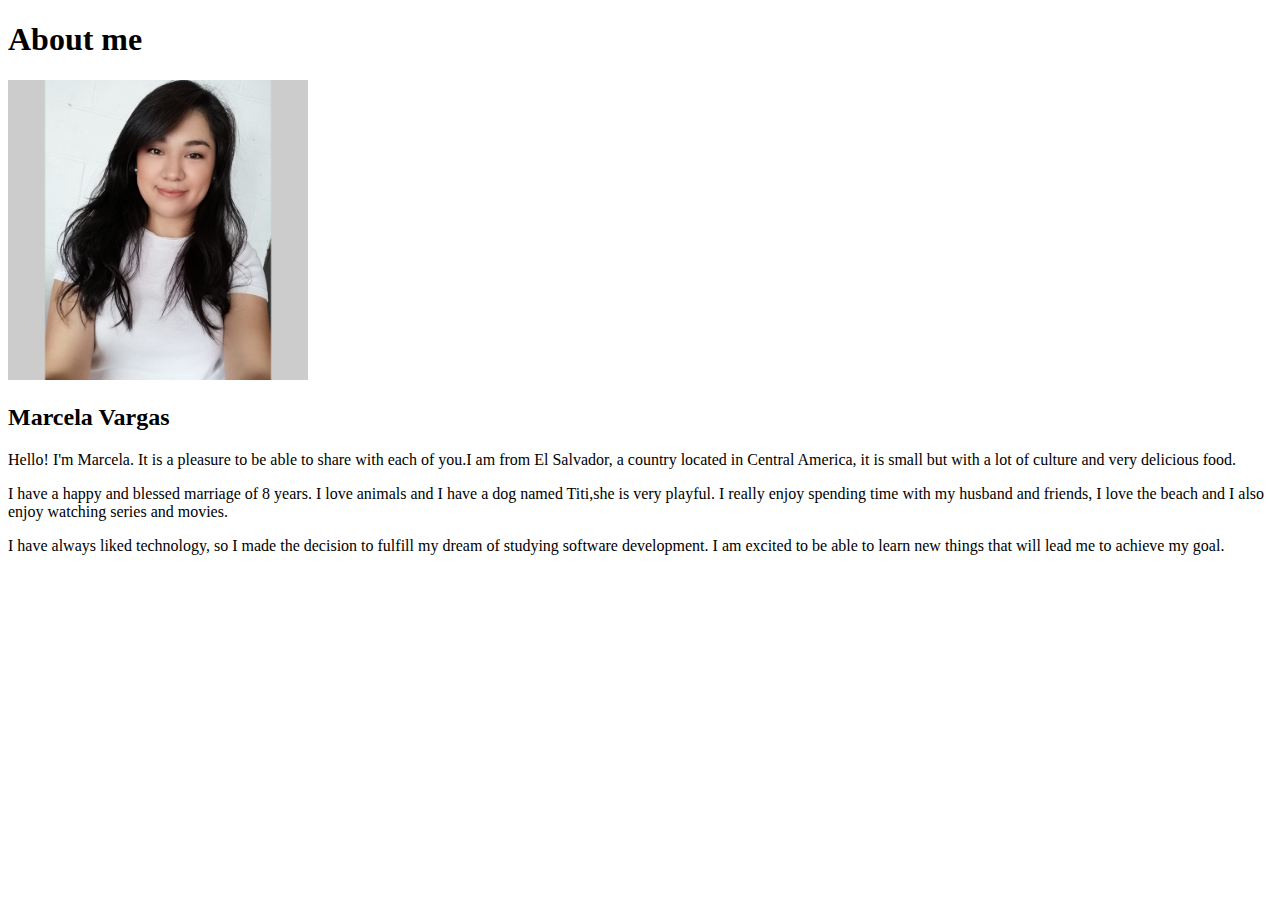
<file: index.htm>
<!DOCTYPE html>
<html lang="en">
  <head>
    <meta charset="UTF-8" />
    <meta name="viewport" content="width=device-width, initial-scale=1.0" />
    <title>All about me</title>
  </head>
  <body>
    <h1>About me</h1>
    <img
      alt="Image of me?"
      src="./image/105992671_10222460335446309_8044721359534334687_n.jpg"
      height="300"
      width="300"
    />

    <h2>Marcela Vargas</h2>
    <p>
      Hello! I'm Marcela. It is a pleasure to be able to share with each of
      you.I am from El Salvador, a country located in Central America, it is
      small but with a lot of culture and very delicious food.
    </p>

    <p>
      I have a happy and blessed marriage of 8 years. I love animals and I have
      a dog named Titi,she is very playful. I really enjoy spending time with my
      husband and friends, I love the beach and I also enjoy watching series and
      movies.
    </p>

    <p>
      I have always liked technology, so I made the decision to fulfill my dream
      of studying software development. I am excited to be able to learn new
      things that will lead me to achieve my goal.
    </p>
  </body>
</html>
</file>
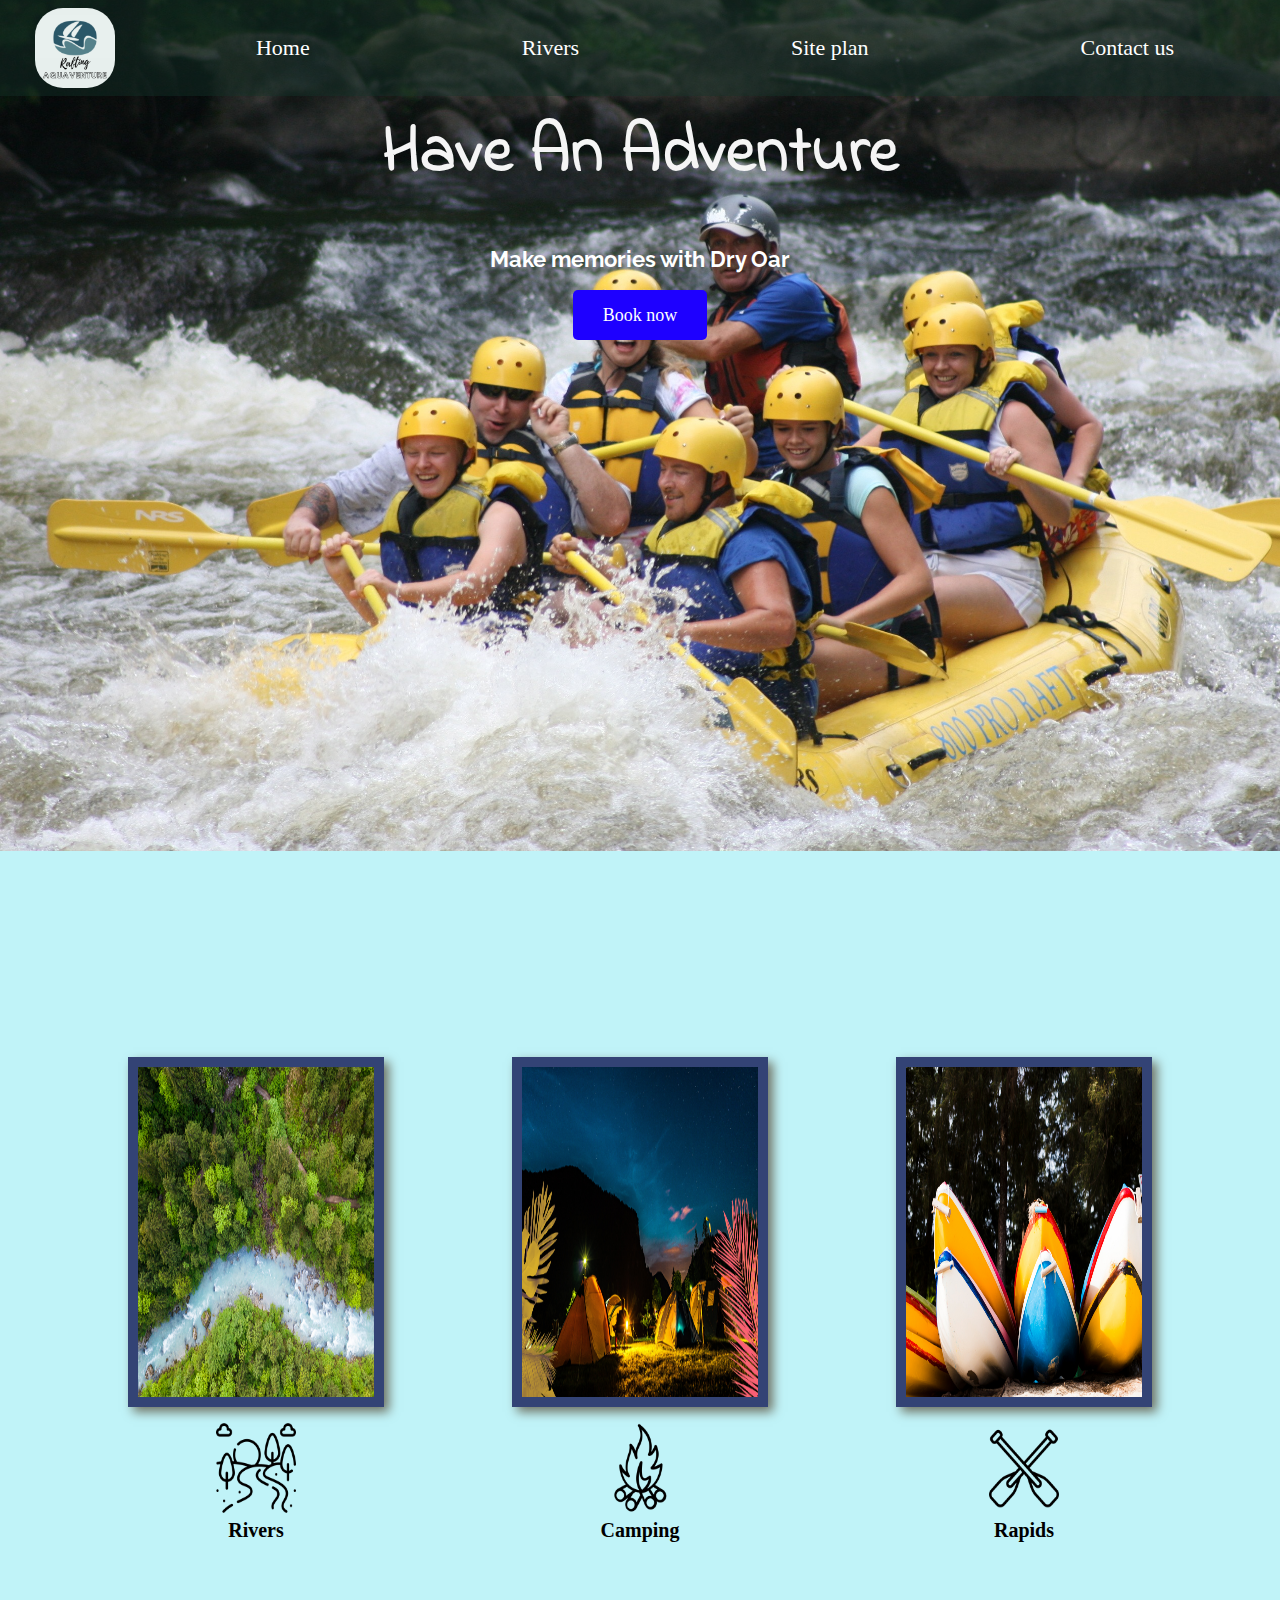
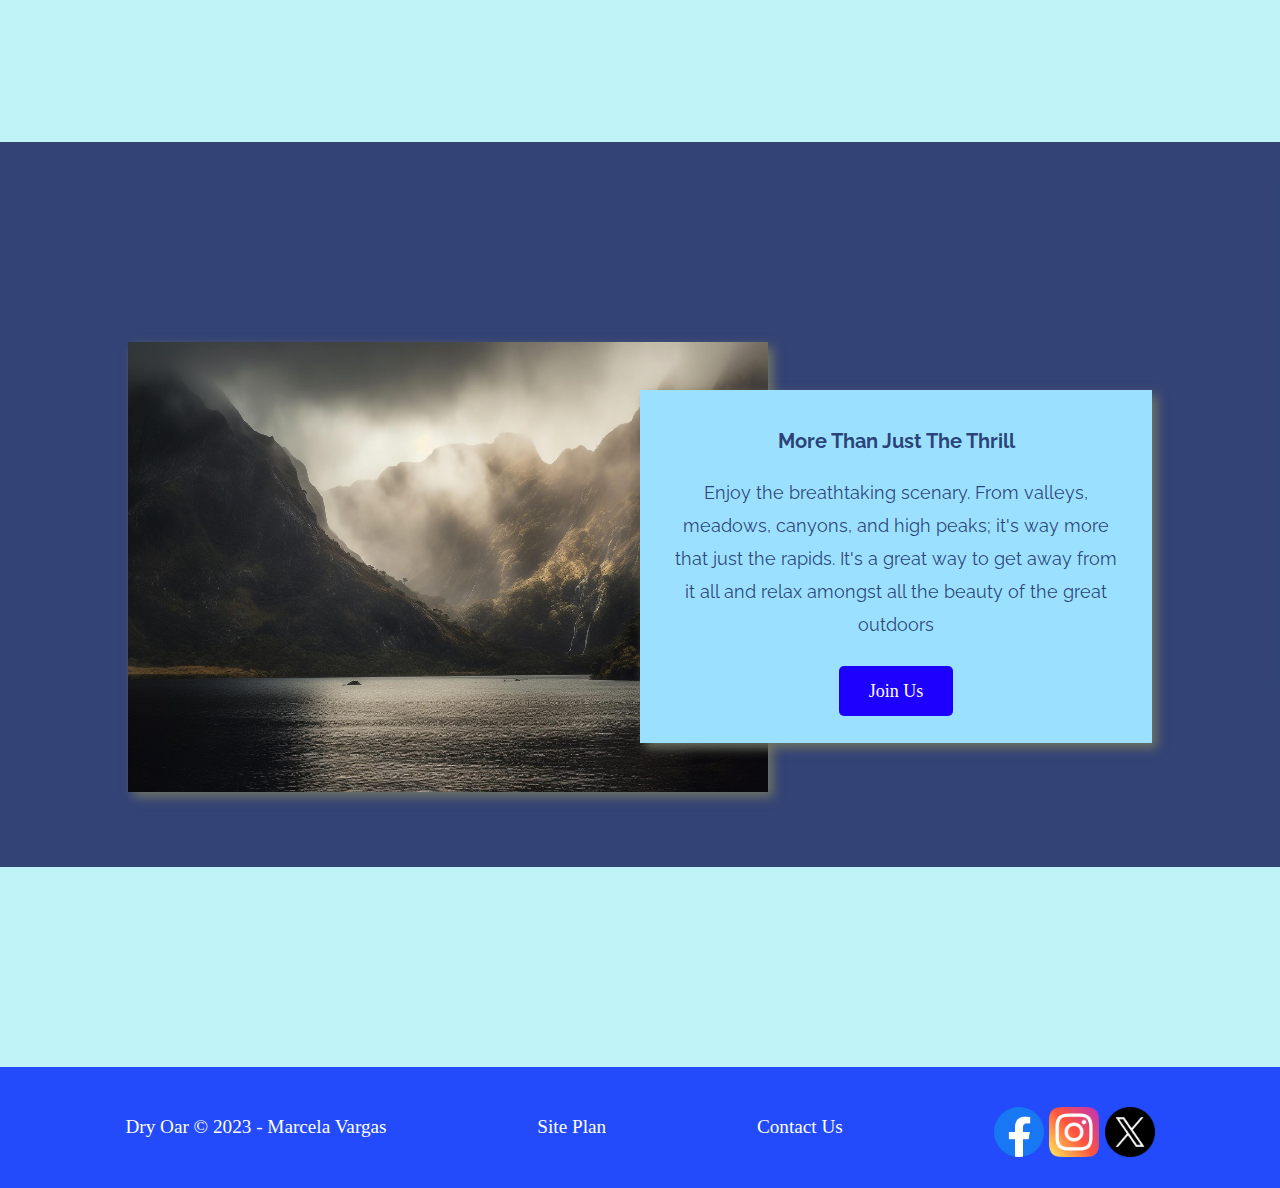
<file: wwr/index.html>
<!DOCTYPE html>
<html lang="en">
  <head>
    <meta charset="UTF-8" />
    <meta name="viewport" content="width=device-width, initial-scale=1.0" />
    <link rel="stylesheet" href="./style/style.css" />
    <title>Whitewater Rafting Vacations</title>
  </head>
  <body>
    <div id="content">
      <header>
        <a id="logo_link" href="index.html">
          <img
            class="logo"
            src="images/Green-Nature-Logo.png"
            alt="Dry oar logo"
          />
        </a>
        <nav>
          <a href="index.html">Home</a>
          <a href="./rivers.html">Rivers</a>
          <a href="site-plan-rafting.html">Site plan</a>
          <a href="contactus.html">Contact us</a>
        </nav>
      </header>
      <div id="hero">
        <div id="hero-box">
          <img
            id="hero-img"
            src="images/hero-images.jpg"
            alt="People enjoying white water rafting"
          />
        </div>
        <section id="hero-msg">
          <h1 class="home-title">Have An Adventure</h1>
          <h4>Make memories with Dry Oar</h4>
          <div class="button-box">
            <a class="book" href="contactus.html">Book now</a>
          </div>
        </section>
      </div>
      <main class="home-grid">
        <section class="rivers-card">
          <img
            class="card-img"
            src="images/river-in-the-forest.png"
            alt="river in forest"
            width="300"
            height="350"
          />
          <img
            class="icon"
            src="images/rio-icon.png"
            alt="river icon"
            width="100"
            height="100"
          />
          <h2>Rivers</h2>
        </section>
        <section class="camping-card">
          <img
            class="card-img"
            src="images/camping.png"
            alt="tent in mountains"
            width="300"
            height="350"
          />
          <img
            class="icon"
            src="images/fuego-icon.png"
            alt="fire icon"
            width="100"
            height="100"
          />
          <h2>Camping</h2>
        </section>
        <section class="rapids-card">
          <img
            class="card-img"
            src="images/apilados-canoa-playa.jpg"
            alt="rafting boat"
            width="300"
            height="350"
          />
          <img
            class="icon"
            src="images/oars-icon.png"
            alt="oars icon"
            width="100"
            height="100"
          />
          <h2>Rapids</h2>
        </section>
        <div id="background"></div>
        <img
          class="mountains"
          src="images/misty-mountains.jpg"
          alt="misty mountains"
          width="650"
          height="450"
        />
        <section class="msg">
          <h2>More Than Just The Thrill</h2>
          <p>
            Enjoy the breathtaking scenary. From valleys, meadows, canyons, and
            high peaks; it's way more that just the rapids. It's a great way to
            get away from it all and relax amongst all the beauty of the great
            outdoors
          </p>
          <a class="join" href="rivers.html">Join Us</a>
        </section>
      </main>
      <footer>
        <p>Dry Oar &copy; 2023 - Marcela Vargas</p>
        <p><a href="site-plan-rafting.html">Site Plan</a></p>
        <p><a href="contactus.html">Contact Us</a></p>
        <div class="social">
          <a href="http://facebook.com" target="_blank">
            <img
              src="images/facebook_icon.png"
              alt="fb icon"
              width="50"
              height="50"
            />
          </a>
          <a href="http://instagram.com" target="_blank">
            <img
              src="images/instagram_icon.png"
              alt="instagram icon"
              width="50"
              height="50"
            />
          </a>
          <a href="http://twitter.com" target="_blank">
            <img
              src="images/twitter_icon.png"
              alt="twitter icon"
              width="50"
              height="50"
            />
          </a>
        </div>
      </footer>
    </div>
  </body>
</html>
</file>
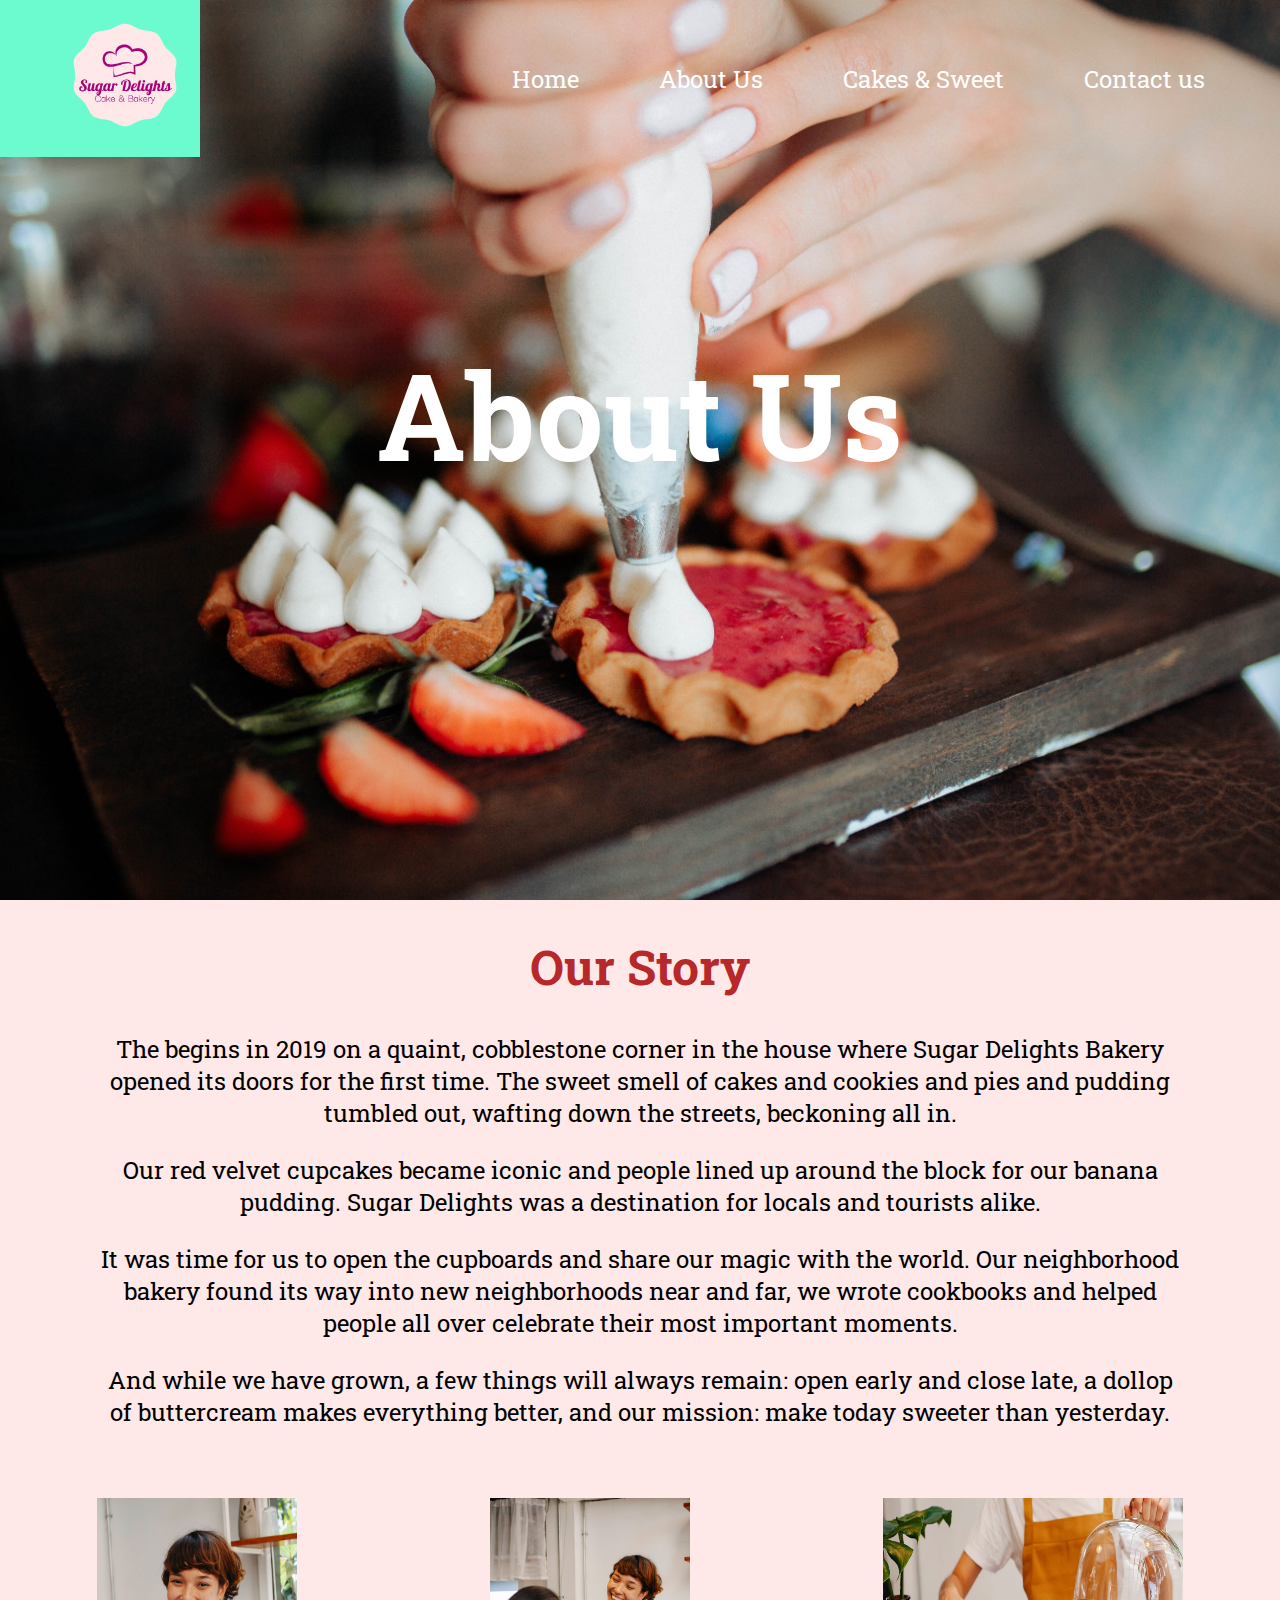
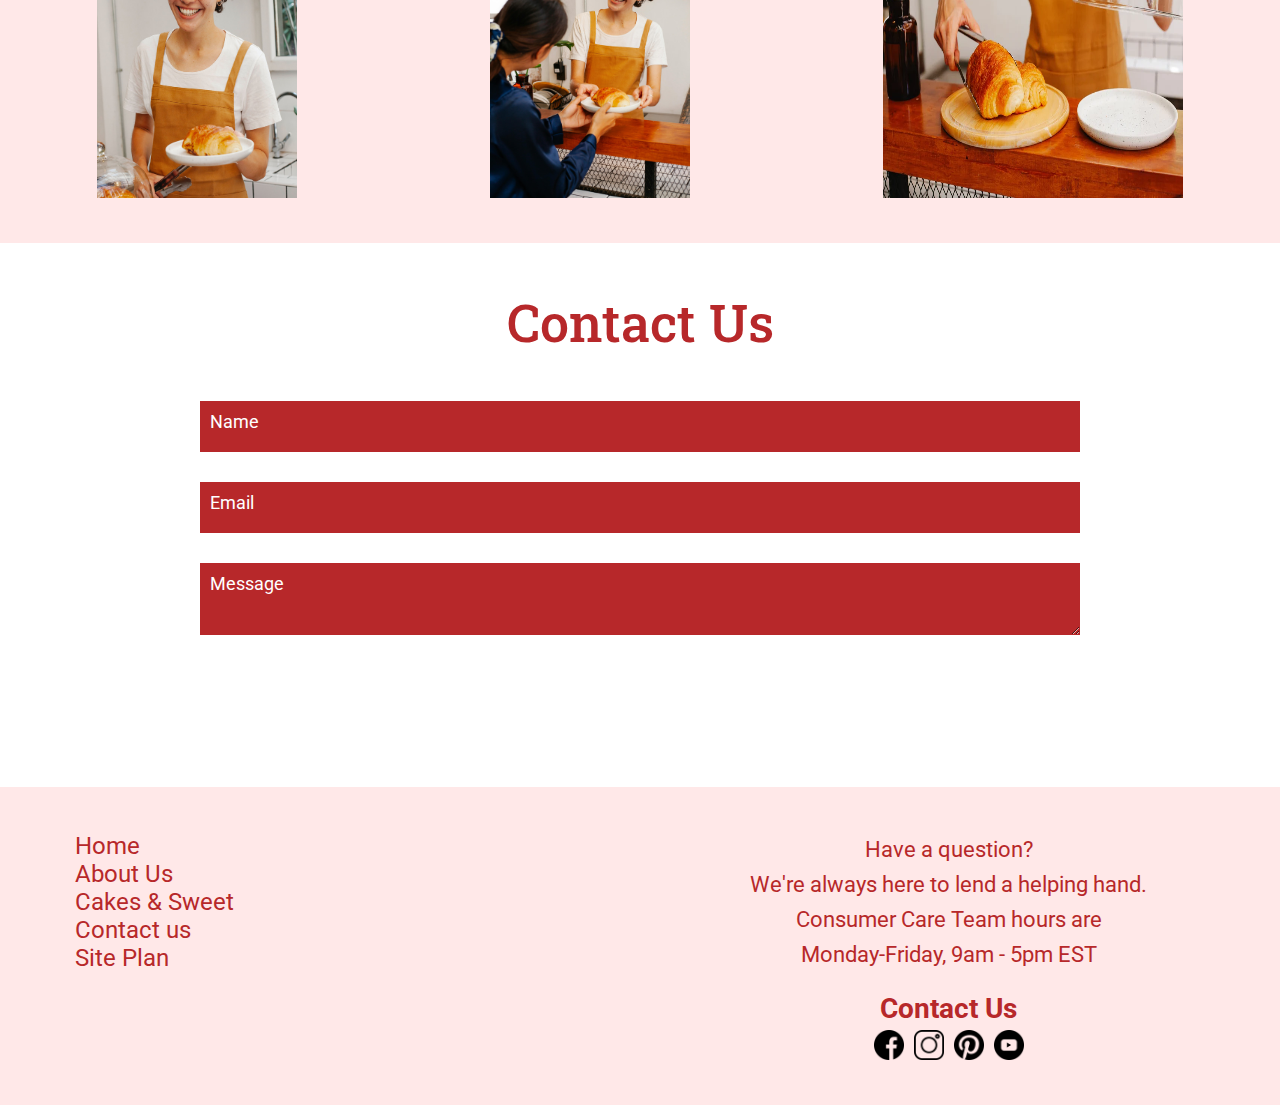
<file: sugardelights/aboutus.html>
<!DOCTYPE html>
<html lang="en">
  <head>
    <meta charset="UTF-8" />
    <meta name="viewport" content="width=device-width, initial-scale=1.0" />
    <link rel="stylesheet" href="./styles/aboutus.css" />
    <title>About Us</title>
  </head>
  <body>
    <header>
      <nav>
        <a class="logo-link" href="index.html">
          <img
            class="logo"
            src="././styles/images/Cream_Beige_Modern_Cake_and_Bakery_Logo__1_-removebg-preview.png"
            alt="Sugar Delights logo"
          />
        </a>
        <ul>
          <li><a href="./index.html">Home</a></li>
          <li><a href="./aboutus.html">About Us</a></li>
          <li><a href="./cakes&sweet.html">Cakes & Sweet</a></li>
          <li><a href="#">Contact us</a></li>
        </ul>
      </nav>
      <div class="hero-title-about">
        <h1>About Us</h1>
      </div>
    </header>

    <main>
      <section class="container">
        <div class="container-prg">
          <div class="title">
            <h1>Our Story</h1>
          </div>

          <div class="subtitle">
            <p class="p-1">
              The begins in 2019 on a quaint, cobblestone corner in the house
              where Sugar Delights Bakery opened its doors for the first time.
              The sweet smell of cakes and cookies and pies and pudding tumbled
              out, wafting down the streets, beckoning all in.
            </p>
            <p class="p-2">
              Our red velvet cupcakes became iconic and people lined up around
              the block for our banana pudding. Sugar Delights was a destination
              for locals and tourists alike.
            </p>
            <p class="p-3">
              It was time for us to open the cupboards and share our magic with
              the world. Our neighborhood bakery found its way into new
              neighborhoods near and far, we wrote cookbooks and helped people
              all over celebrate their most important moments.
            </p>
            <p class="p-4">
              And while we have grown, a few things will always remain: open
              early and close late, a dollop of buttercream makes everything
              better, and our mission: make today sweeter than yesterday.
            </p>
          </div>
        </div>
        <div class="con-img">
          <img
            src="./styles/images/personal-aboutus.jpg"
            alt="people"
            width="200"
            height="300"
          />
          <img
            src="./styles/images/personal-happy-aboutus.jpg"
            alt="people-talking"
            width="200"
            height="300"
          />
          <img
            src="./styles/images/personal-croa-aboutus.webp"
            alt="people-croissant"
            width="300"
            height="300"
          />
        </div>
      </section>
      <section class="container-form">
        <h1 class="title-form">Contact Us</h1>
        <form class="form">
          <input
            class="field"
            type="text"
            id="name"
            name="user_name"
            placeholder="Name"
          />
          <input
            class="field"
            type="email"
            id="mail"
            name="user_mail"
            placeholder="Email"
          />
          <textarea
            class="field"
            id="msg"
            name="user_message"
            placeholder="Message"
          ></textarea>
          <button class="button" type="submit">SUBMIT</button>
        </form>
      </section>
    </main>
    <footer>
      <nav class="footer-nav">
        <ul class="footer-nav-link">
          <li><a href="./index.html">Home</a></li>
          <li><a href="./aboutus.html">About Us</a></li>
          <li><a href="./cakes&sweet.html">Cakes & Sweet</a></li>
          <li><a href="#">Contact us</a></li>
          <li><a href="./site-plan.html">Site Plan</a></li>
        </ul>
      </nav>
      <div class="footer-text">
        <p>Have a question?</p>
        <p>We're always here to lend a helping hand.</p>
        <p>Consumer Care Team hours are</p>
        <p>Monday-Friday, 9am - 5pm EST</p>
        <!-- </div> -->
        <!-- <div class="footer-contact"> -->
        <div class="footer-contact-text">
          <h3>Contact Us</h3>
        </div>
        <div class="footer-contact-icon">
          <img
            class="card-img"
            src="./styles/images/facebook.png"
            alt="facebook"
            width="30"
            height="30"
          />
          <img
            class="card-img"
            src="./styles/images/instagram.png"
            alt="instagram"
            width="30"
            height="30"
          />
          <img
            class="card-img"
            src="./styles/images/pinterest.png"
            alt="pinterest"
            width="30"
            height="30"
          />
          <img
            class="card-img"
            src="./styles/images/youtube.png"
            alt="youtube"
            width="30"
            height="30"
          />
        </div>
      </div>
    </footer>
  </body>
</html>
</file>
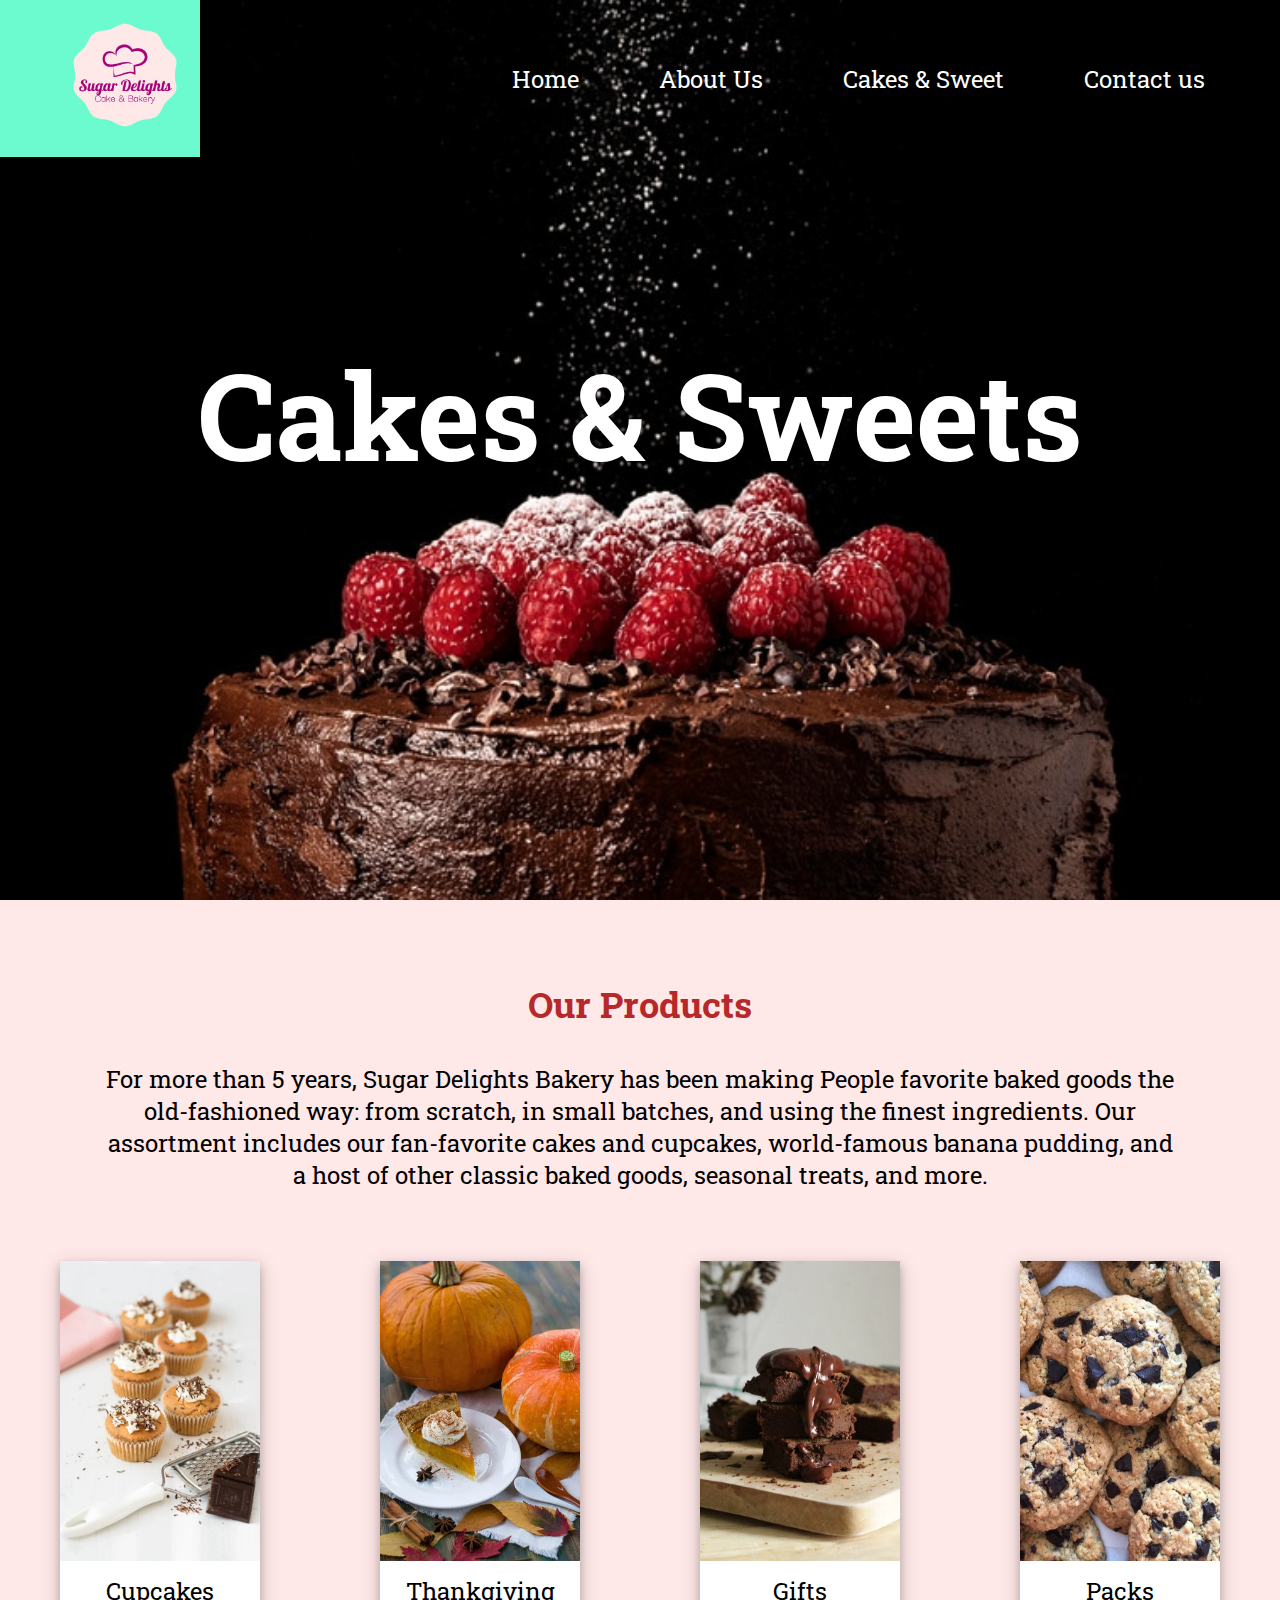
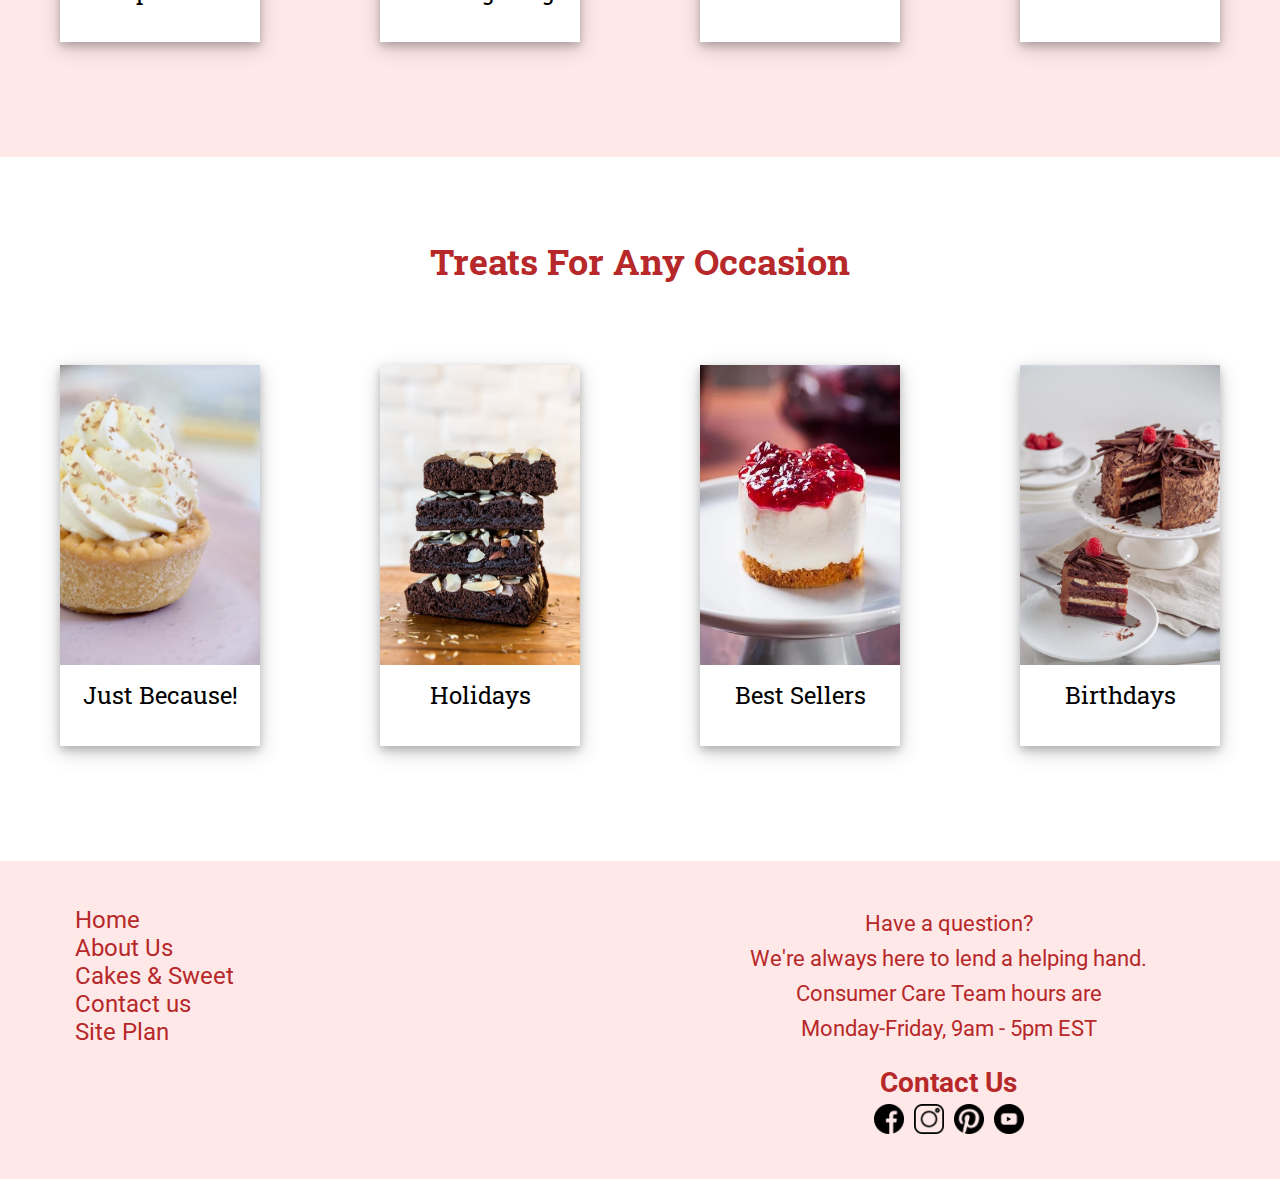
<file: sugardelights/cakes&sweet.html>
<!DOCTYPE html>
<html lang="en">
  <head>
    <meta charset="UTF-8" />
    <meta name="viewport" content="width=device-width, initial-scale=1.0" />
    <link rel="stylesheet" href="./styles/cakes.css" />
    <title>Cakes & Sweet</title>
  </head>
  <body>
    <header>
      <nav>
        <a class="logo-link" href="index.html">
          <img
            class="logo"
            src="././styles/images/Cream_Beige_Modern_Cake_and_Bakery_Logo__1_-removebg-preview.png"
            alt="Sugar Delights logo"
          />
        </a>
        <ul>
          <li><a href="./index.html">Home</a></li>
          <li><a href="./aboutus.html">About Us</a></li>
          <li><a href="./cakes&sweet.html">Cakes & Sweet</a></li>
          <li><a href="#">Contact us</a></li>
        </ul>
      </nav>
      <div class="hero-title-about">
        <h1>Cakes & Sweets</h1>
      </div>
    </header>
    <main>
      <section class="container">
        <div class="container-prg">
          <div class="title">
            <h2>Our Products</h2>
          </div>

          <div class="subtitle">
            <p>
              For more than 5 years, Sugar Delights Bakery has been making
              People favorite baked goods the old-fashioned way: from scratch,
              in small batches, and using the finest ingredients. Our assortment
              includes our fan-favorite cakes and cupcakes, world-famous banana
              pudding, and a host of other classic baked goods, seasonal treats,
              and more.
            </p>
          </div>
        </div>
        <div class="con-img">
          <div class="polarid">
            <img
              src="./styles/images/cupcakes-page2.webp"
              alt="cupcakes-sweet"
              width="200"
              height="300"
            />
            <div class="text-polarid">
              <p>Cupcakes</p>
            </div>
          </div>

          <div class="polarid">
            <img
              src="./styles/images/thanksgiving-page2.jpg"
              alt="thanksgiving-sweet"
              width="200"
              height="300"
            />
            <div class="text-polarid">
              <p>Thankgiving</p>
            </div>
          </div>

          <div class="polarid">
            <img
              src="./styles/images/gifts-page2.webp"
              alt="gift-sweet"
              width="200"
              height="300"
            />
            <div class="text-polarid">
              <p>Gifts</p>
            </div>
          </div>

          <div class="polarid">
            <img
              src="./styles/images/packs-page2.jpg"
              alt="packs-sweet"
              width="200"
              height="300"
            />
            <div class="text-polarid">
              <p>Packs</p>
            </div>
          </div>
        </div>
      </section>
      <section class="container-box">
        <div class="title">
          <h2>Treats For Any Occasion</h2>
        </div>
        <div class="con-img">
          <div class="polarid">
            <img
              src="./styles/images/justbecause-page2.webp"
              alt="justbecause-sweet"
              width="200"
              height="300"
            />
            <div class="text-polarid">
              <p>Just Because!</p>
            </div>
          </div>
          <div class="polarid">
            <img
              src="./styles/images/holidays-page2.jpg"
              alt="holidays-sweet"
              width="200"
              height="300"
            />
            <div class="text-polarid">
              <p>Holidays</p>
            </div>
          </div>
          <div class="polarid">
            <img
              src="./styles/images/bestsellers-page2.webp"
              alt="bestseller-sweet"
              width="200"
              height="300"
            />
            <div class="text-polarid">
              <p>Best Sellers</p>
            </div>
          </div>
          <div class="polarid">
            <img
              src="./styles/images/birthdays-page2.webp"
              alt="birthdays-sweet"
              width="200"
              height="300"
            />
            <div class="text-polarid">
              <p>Birthdays</p>
            </div>
          </div>
        </div>
      </section>
    </main>
    <footer>
      <nav class="footer-nav">
        <ul class="footer-nav-link">
          <li><a href="./index.html">Home</a></li>
          <li><a href="./aboutus.html">About Us</a></li>
          <li><a href="./cakes&sweet.html">Cakes & Sweet</a></li>
          <li><a href="#">Contact us</a></li>
          <li><a href="./site-plan.html">Site Plan</a></li>
        </ul>
      </nav>
      <div class="footer-text">
        <p>Have a question?</p>
        <p>We're always here to lend a helping hand.</p>
        <p>Consumer Care Team hours are</p>
        <p>Monday-Friday, 9am - 5pm EST</p>
        <!-- </div> -->
        <!-- <div class="footer-contact"> -->
        <div class="footer-contact-text">
          <h3>Contact Us</h3>
        </div>
        <div class="footer-contact-icon">
          <img
            class="card-img"
            src="./styles/images/facebook.png"
            alt="facebook"
            width="30"
            height="30"
          />
          <img
            class="card-img"
            src="./styles/images/instagram.png"
            alt="instagram"
            width="30"
            height="30"
          />
          <img
            class="card-img"
            src="./styles/images/pinterest.png"
            alt="pinterest"
            width="30"
            height="30"
          />
          <img
            class="card-img"
            src="./styles/images/youtube.png"
            alt="youtube"
            width="30"
            height="30"
          />
        </div>
      </div>
    </footer>
  </body>
</html>
</file>
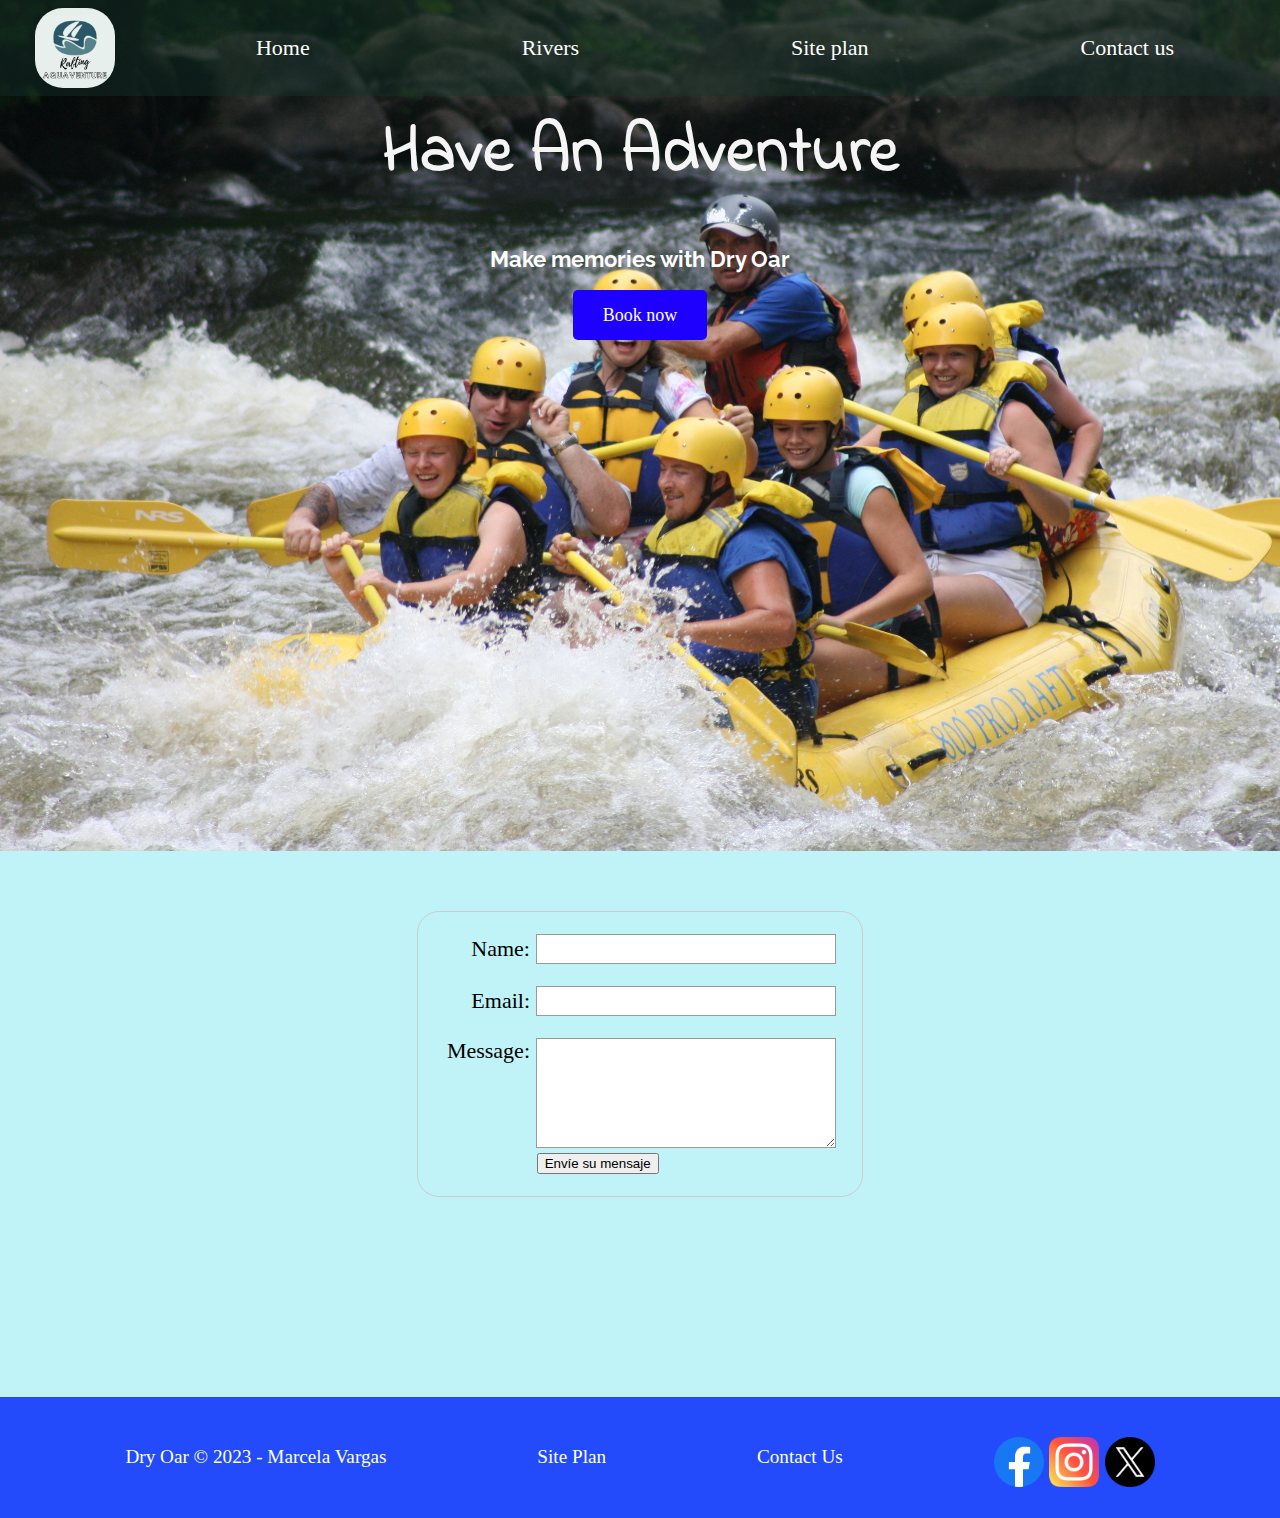
<file: wwr/contactus.html>
<!DOCTYPE html>
<html lang="en">
  <head>
    <meta charset="UTF-8" />
    <meta name="viewport" content="width=device-width, initial-scale=1.0" />
    <link rel="stylesheet" href="./style/style.css" />
    <title>Contact Us</title>
  </head>

  <body>
    <div id="content">
      <header>
        <a id="logo_link" href="index.html">
          <img
            class="logo"
            src="images/Green-Nature-Logo.png"
            alt="Dry oar logo"
          />
        </a>
        <nav>
          <a href="index.html">Home</a>
          <a href="./rivers.html">Rivers</a>
          <a href="site-plan-rafting.html">Site plan</a>
          <a href="contactus.html">Contact us</a>
        </nav>
      </header>
      <div id="hero">
        <div id="hero-box">
          <img
            id="hero-img"
            src="images/hero-images.jpg"
            alt="People enjoying white water rafting"
          />
        </div>
        <section id="hero-msg">
          <h1 class="home-title">Have An Adventure</h1>
          <h4>Make memories with Dry Oar</h4>
          <div class="button-box">
            <a class="book" href="contactus.html">Book now</a>
          </div>
        </section>
      </div>
      <main>
        <div id="feedback"></div>
        <form action="#" method="post">
          <ul>
            <li>
              <label for="name">Name:</label>
              <input type="text" id="name" name="user_name" />
            </li>
            <li>
              <label for="mail">Email:</label>
              <input type="email" id="mail" name="user_mail" />
            </li>
            <li>
              <label for="msg">Message:</label>
              <textarea id="msg" name="user_message"></textarea>
            </li>
          </ul>
          <li class="button">
            <button type="submit">Envíe su mensaje</button>
          </li>
        </form>
      </main>
      <footer>
        <p>Dry Oar &copy; 2023 - Marcela Vargas</p>
        <p><a href="site-plan-rafting.html">Site Plan</a></p>
        <p><a href="contactus.html">Contact Us</a></p>
        <div class="social">
          <a href="http://facebook.com" target="_blank">
            <img
              src="images/facebook_icon.png"
              alt="fb icon"
              width="50"
              height="50"
            />
          </a>
          <a href="http://instagram.com" target="_blank">
            <img
              src="images/instagram_icon.png"
              alt="instagram icon"
              width="50"
              height="50"
            />
          </a>
          <a href="http://twitter.com" target="_blank">
            <img
              src="images/twitter_icon.png"
              alt="twitter icon"
              width="50"
              height="50"
            />
          </a>
        </div>
      </footer>
    </div>
    <script>
      // get the feedback div element so we can do something with it.
      const feedbackElement = document.getElementById("feedback");
      // get the form so we can read what was entered in it.
      const formElement = document.forms[0];
      // add a 'listener' to wait for a submission of our form. When that happens run the code below.
      formElement.addEventListener("submit", function (e) {
        // stop the form from doing the default action.
        e.preventDefault();
        // set the contents of our feedback element to a message letting the user know the form was submitted successfully. Notice that we pull the name that was entered in the form to personalize the message!
        feedbackElement.innerHTML =
          "Hello " +
          formElement.user_name.value +
          "! Thank you for your message. We will get back with you as soon as possible!";
        // make the feedback element visible.
        feedbackElement.style.display = "block";
        // add a class to move everything down so our message doesn't cover it.
        document.body.classList.toggle("moveDown");
      });
    </script>
  </body>
</html>
</file>
<file: wwr/style/style.css>
@import url("https://fonts.googleapis.com/css2?family=Open+Sans:wght@300&family=Raleway&display=swap");

@import url("https://fonts.googleapis.com/css2?family=Indie+Flower&display=swap");

/* Global section */
body {
  background-color: #c0f3f8;
  font-size: 22px;
  margin: 0;
  padding: 0;
}

/* div content */

#content {
  max-width: 1600px;
  margin: 0 auto;
}

header {
  background-color: #16342a6e;
  display: grid;
  grid-template-columns: 150px auto;
}

/* logo */
#logo_link {
  padding-top: 5px;
  justify-self: center;
  align-self: center;
}

.logo {
  width: 80px;
  border-radius: 35%;
}

/* Nav home */
nav {
  display: flex;
  justify-content: space-around;
}

nav a {
  text-align: center;
  color: white;
  text-decoration: none;
  padding: 35px;
}

nav a:hover {
  background-color: #6cfbce;
  color: #1f4c1f;
}

/* div hero */
#hero {
  display: grid;
  grid-template-columns: 1fr 3fr 1fr;
  margin-top: -100px;
}

#hero-box {
  grid-column: 1/4;
  grid-row: 1/3;
  z-index: -1;
}

#hero-msg {
  grid-column: 2/3;
  grid-row: 1/2;
  margin-top: 100px;
}

#hero-msg h4 {
  color: rgb(255, 255, 255);
  font-family: Raleway;
}

#hero-img {
  width: 100%;
}

#hero-msg h1,
#hero-msg h4 {
  text-align: center;
}

.home-title {
  font-family: "Indie Flower", cursive;
  color: whitesmoke;
  font-size: 3em;
  margin-top: 10px;
}

.button-box {
  text-align: center;
}

h4 {
  color: #000446bc;
}

/* main home */

.home-grid {
  display: grid;
  grid-template-columns: repeat(10, 1fr);
  grid-template-rows: 200px auto 200px 200px auto;
}

/* .rivers-card,
.camping-card,
.rapids-card {
  margin: 200px 0;
} */

.rivers-card {
  grid-column: 2/4;
  grid-row: 2/3;
}

.camping-card {
  grid-column: 5/7;
  grid-row: 2/3;
}

.rapids-card {
  grid-column: 8/10;
  grid-row: 2/3;
}

.mountains {
  width: 100%;
  grid-column: 2/7;
  grid-row: 5/8;
  box-shadow: 5px 5px 10px #6f7364;
}

.card-img {
  border: 10px solid #000446bc;
  transition: transform 0.5s;
  box-shadow: 5px 5px 10px #6f7364;
  width: 100%;
}

.card-img:hover {
  opacity: 0.6;
  transform: scale(1.1);
}

main section {
  text-align: center;
}

main section img {
  box-sizing: border-box;
}

h2 {
  margin: 0;
}

.icon {
  width: 80px;
  padding-top: 10px;
}

.book,
.join {
  background-color: #1e00ff;
  color: white;
  text-decoration: none;
  font-size: 18px;
  padding: 15px 30px;
  border-radius: 5px;
}

.book:hover,
.join:hover {
  background-color: #6cfbce;
  color: #000446bc;
  margin-top: 50px;
}

#background {
  height: 725px;
  background-color: #000446bc;
  grid-column: 1/11;
  grid-row: 4/9;
}

.msg {
  background-color: #9be1ff;
  line-height: 1.5em;
  padding: 35px;
  grid-column: 6/10;
  grid-row: 6/7;
  box-shadow: 5px 5px 10px #6f7364;
}

.msg h2 {
  color: #000446bc;
  font-family: Raleway;
}

.msg p {
  color: #000446bc;
  font-family: raleway;
  font-size: 0.8em;
  padding-bottom: 15px;
}

/* footer */
footer {
  background-color: #234bfb;
  color: white;
  padding: 25px 50px;
  margin-top: 200px;
  display: flex;
  justify-content: space-around;
  align-items: center;
}

footer a {
  color: white;
  text-decoration: none;
}

footer a:hover {
  color: black;
}

footer p {
  font-size: 1.2rem;
}

footer p a:hover {
  text-decoration: underline;
}

footer .social img {
  padding-top: 15px;
}

/* contact us */
form {
  margin: 0 auto;
  width: 400px;
  margin-top: 54px;
  padding: 1em;
  border: 1px solid #ccc;
  border-radius: 1em;
}

ul {
  list-style: none;
  padding: 0;
  margin: 0;
}

form li + li {
  margin-top: 1em;
}

label {
  display: inline-block;
  width: 90px;
  text-align: right;
}

input,
textarea {
  font: 1em sans-serif;

  width: 300px;
  box-sizing: border-box;

  border: 1px solid #999;
}

input:focus,
textarea:focus {
  border-color: #000;
}

textarea {
  vertical-align: top;

  height: 5em;
}

.button {
  list-style: none;
  padding-left: 90px;
}

button {
  margin-left: 0.5em;
}

main {
  position: relative;
}

#feedback {
  background-color: antiquewhite;
  position: absolute;
  top: -2.5em;
  /* bottom: 0; */
  left: 0;
  right: 0;
  padding: 0.5em;
  /* make this element invisible until we are ready for it */
  display: none;
  text-align: center;
}
.moveDown {
  margin-top: 3em;
}

@media screen and (max-width: 900px) {
  #hero,
  .home-grid {
    display: block;
    height: auto;
  }
  nav,
  footer {
    flex-direction: column;
  }
  nav a {
    display: block;
    padding: 15px;
  }
  #hero {
    margin-top: 0;
  }
  #hero-msg {
    margin-top: 0;
  }
  #hero-msg h4 {
    display: none;
  }
  .home-title {
    font-size: 25px;
    color: #6f7364;
  }
  .rivers-card,
  .camping-card,
  .rapids-card {
    margin: 50px auto;
    width: 60%;
  }
  #background {
    display: none;
  }
  .mountains,
  .msg {
    width: 80%;
    display: block;
    margin: 0 auto;
  }
  footer {
    margin-top: 25px;
  }
}

/* ***********Rivers-page******* */

/* header */
.container-header {
  width: 100%;
}

.container-header h1 {
  position: absolute;
  top: 45%;
  left: 50%;
  transform: translate(-50%, -50%);
  color: white;
  font-family: "Indie Flower", cursive;
  color: whitesmoke;
  font-size: 7em;
  text-shadow: 1px 1px 2px whitesmoke;
}

.container-header img {
  width: 100%;
  height: 700px;
  position: relative;
  display: inline-block;
  margin-bottom: 90px;
}

/* cards */
.card-sections-rivers {
  display: flex;
  flex-direction: column;
  margin-inline: 15%;
  margin-bottom: 48px;
}

.section-card {
  display: flex;
  flex-direction: row;
  font-family: Raleway;
}

.card-section-content {
  display: flex;
  flex-direction: column;
  margin-inline: 10%;
  margin-bottom: 35px;
  text-align: justify;
}

.card-section-content,
h2 {
  font-size: 20px;
}

.reverse {
  flex-direction: row-reverse;
  margin-bottom: 35px;
  margin-top: 35px;
}

.card-img-river {
  border-radius: 20px;
  transition: transform 0.5s;
  box-shadow: 5px 5px 10px #6f7364;
  width: 100%;
}

/* message */

.msg-rivers {
  background-color: #000446bc;
  color: white;
  line-height: 1.5em;
  padding: 35px;
  grid-column: 6/10;
  grid-row: 6/7;
  box-shadow: 5px 5px 10px #6f7364;
}

/* gallery */

.gallery {
  width: 90%;
  display: grid;
  grid-template-columns: repeat(4, 1fr);
  grid-gap: 10px;
  margin: 0 auto;
  margin-top: 90px;
}

.gallery-item {
  width: 100%;
  height: 200px;
  overflow: hidden;
  position: relative;
  box-shadow: rgba(0, 0, 0, 0.35) 0px 5px 15px;
}

.col-2 {
  grid-column: span 2;
}

.gallery-image {
  width: 100%;
  height: 100%;
  object-fit: cover;
  transition: transform 400ms ease-in-out;
}

.gallery-image:hover {
  transform: scale(1.1);
}

/* footer */

.footer {
  background-color: #234bfb;
  color: white;
  padding: 25px 50px;
  margin-top: 90px;
  display: flex;
  justify-content: space-around;
  align-items: center;
}
</file>
<file: sugardelights/styles/aboutus.css>
@import url("https://fonts.googleapis.com/css2?family=Roboto&family=Roboto+Slab:wght@400;500&display=swap");

* {
  margin: 0;
  padding: 0;
  box-sizing: border-box;
}

body {
  font-family: "Roboto", sans-serif;
  font-family: "Roboto Slab", serif;
}

/* nav & image */
nav {
  display: flex;
  justify-content: space-between;
}

.logo-link {
  padding-left: 50px;
}

.logo {
  width: 150px;
  height: 150px;
}

nav ul {
  display: flex;
  flex-direction: row;
  align-items: center;
  list-style: none;
  padding-right: 30px;
}

nav ul li {
  margin-left: 35px;
  margin-right: 45px;
}

nav a {
  text-align: center;
  color: white;
  text-decoration: none;
  font-size: 24px;
}

nav a:hover {
  background-color: #6cfbce;
  color: #4c1f42;
}

header {
  background-image: url(./images/home-image-1.jpg);
  height: 100vh;
  background-size: cover;
  background-position: center;
  min-height: 100px;
}

.hero-title-about {
  position: absolute;
  top: 46%;
  left: 50%;
  transform: translate(-50%, -50%);
}

.hero-title-about h1 {
  color: white;
  font-size: 120px;
  font-family: "Roboto", sans-serif;
  font-family: "Roboto Slab", serif;
}

/* main */
.container {
  background-color: #ffe8e8;
}

.container-prg {
  text-align: center;
  margin-inline: 100px;
  font-size: 24px;
}

.title {
  font-size: 24px;
  color: #b7282a;
  padding-block: 35px;
}

p {
  padding-bottom: 25px;
}

.con-img {
  display: flex;
  justify-content: space-around;
  padding-bottom: 45px;
  padding-top: 45px;
}

/* form */
.container-form {
  padding-block: 45px;
  padding-inline: 200px;
}

.title-form {
  text-align: center;
  padding-bottom: 45px;
  color: #b7282a;
  font-weight: 500;
  font-size: 52px;
}

.form {
  display: flex;
  flex-direction: column;
}

.field {
  padding-bottom: 20px;
  margin-bottom: 30px;
  background-color: #b7282a;
  color: white;
  border: unset;
  font-size: 18px;
  padding-left: 10px;
  padding-top: 10px;
  font-family: Roboto;
}

.field::placeholder {
  color: white;
}

.button {
  margin-inline: 495px;
  background-color: #b7282a;
  color: white;
  border: unset;
  font-size: 28px;
  letter-spacing: 3px;
  margin-bottom: 45px;
}

/* footer */
footer {
  background-color: #ffe8e8;
  display: flex;
  justify-content: space-between;
  padding-top: 45px;
  padding-bottom: 45px;
  padding-right: 10%;
}

.footer-nav {
  font-family: Roboto;
  font-size: 22px;
  padding-left: 40px;
}

.footer-nav-link a {
  color: #b7282a;
}

.footer-nav-link {
  display: flex;
  flex-direction: column;
  align-items: flex-start;
}

.footer-nav-text {
  display: flex;
  flex-direction: column;
  align-items: flex-start;
  margin-left: 20px;
}

.footer-nav-text li {
  margin-bottom: 20px;
}

.footer-text {
  display: flex;
  flex-direction: column;
}

.footer-text p {
  color: #b7282a;
  text-align: center;
  padding: 5px;
  font-family: Roboto;
  font-size: 22px;
}

.footer-contact-text {
  text-align: center;
  font-family: Roboto;
  font-size: 24px;
  padding-top: 20px;
  color: #b7282a;
}

.footer-contact-icon {
  text-align: center;
  padding-top: 5px;
  display: flex;
  justify-content: center;
  align-items: center;
  gap: 10px;
}
</file>
<file: sugardelights/styles/cakes.css>
@import url("https://fonts.googleapis.com/css2?family=Roboto&family=Roboto+Slab:wght@400;500&display=swap");

* {
  margin: 0;
  padding: 0;
  box-sizing: border-box;
}

body {
  font-family: "Roboto", sans-serif;
  font-family: "Roboto Slab", serif;
}

/* nav & image */
nav {
  display: flex;
  justify-content: space-between;
}

.logo-link {
  padding-left: 50px;
}

.logo {
  width: 150px;
  height: 150px;
}

nav ul {
  display: flex;
  flex-direction: row;
  align-items: center;
  list-style: none;
  padding-right: 30px;
}

nav ul li {
  margin-left: 35px;
  margin-right: 45px;
}

nav a {
  text-align: center;
  color: white;
  text-decoration: none;
  font-size: 24px;
}

nav a:hover {
  background-color: #6cfbce;
  color: #4c1f42;
}

header {
  background-image: url(./images/header-cakes&sweet.jpg);
  height: 100vh;
  background-size: cover;
  background-position: center;
  min-height: 100px;
}

.hero-title-about {
  position: absolute;
  top: 46%;
  left: 50%;
  text-align: center;
  transform: translate(-50%, -50%);
  min-width: 100%;
}

.hero-title-about h1 {
  color: white;
  font-size: 120px;
  font-family: "Roboto", sans-serif;
  font-family: "Roboto Slab", serif;
}

/* main */
.container {
  background-color: #ffe8e8;
  padding-block: 45px;
}

.container-prg {
  text-align: center;
  margin-inline: 100px;
  font-size: 24px;
}

.title {
  font-size: 24px;
  color: #b7282a;
  padding-block: 35px;
  text-align: center;
}

p {
  padding-bottom: 25px;
}

.con-img {
  display: flex;
  justify-content: space-around;
  padding-bottom: 45px;
  padding-top: 45px;
}

.polarid {
  background-color: white;
  box-shadow: 0 4px 8px 0 rgba(0, 0, 0, 0.2), 0 6px 20px 0 rgba(0, 0, 0, 0.19);
  margin-bottom: 25px;
}

.text-polarid {
  font-size: 24px;
  text-align: center;
  padding: 10px 20px;
}

/* section 2 */
.container-box {
  margin-block: 45px;
}

/* footer */
footer {
  background-color: #ffe8e8;
  display: flex;
  justify-content: space-between;
  padding-top: 45px;
  padding-bottom: 45px;
  padding-right: 10%;
}

.footer-nav {
  font-family: Roboto;
  font-size: 22px;
  padding-left: 40px;
}

.footer-nav-link a {
  color: #b7282a;
}

.footer-nav-link {
  display: flex;
  flex-direction: column;
  align-items: flex-start;
}

.footer-nav-text {
  display: flex;
  flex-direction: column;
  align-items: flex-start;
  margin-left: 20px;
}

.footer-nav-text li {
  margin-bottom: 20px;
}

.footer-text {
  display: flex;
  flex-direction: column;
}

.footer-text p {
  color: #b7282a;
  text-align: center;
  padding: 5px;
  font-family: Roboto;
  font-size: 22px;
}

.footer-contact-text {
  text-align: center;
  font-family: Roboto;
  font-size: 24px;
  padding-top: 20px;
  color: #b7282a;
}

.footer-contact-icon {
  text-align: center;
  padding-top: 5px;
  display: flex;
  justify-content: center;
  align-items: center;
  gap: 10px;
}
</file>
